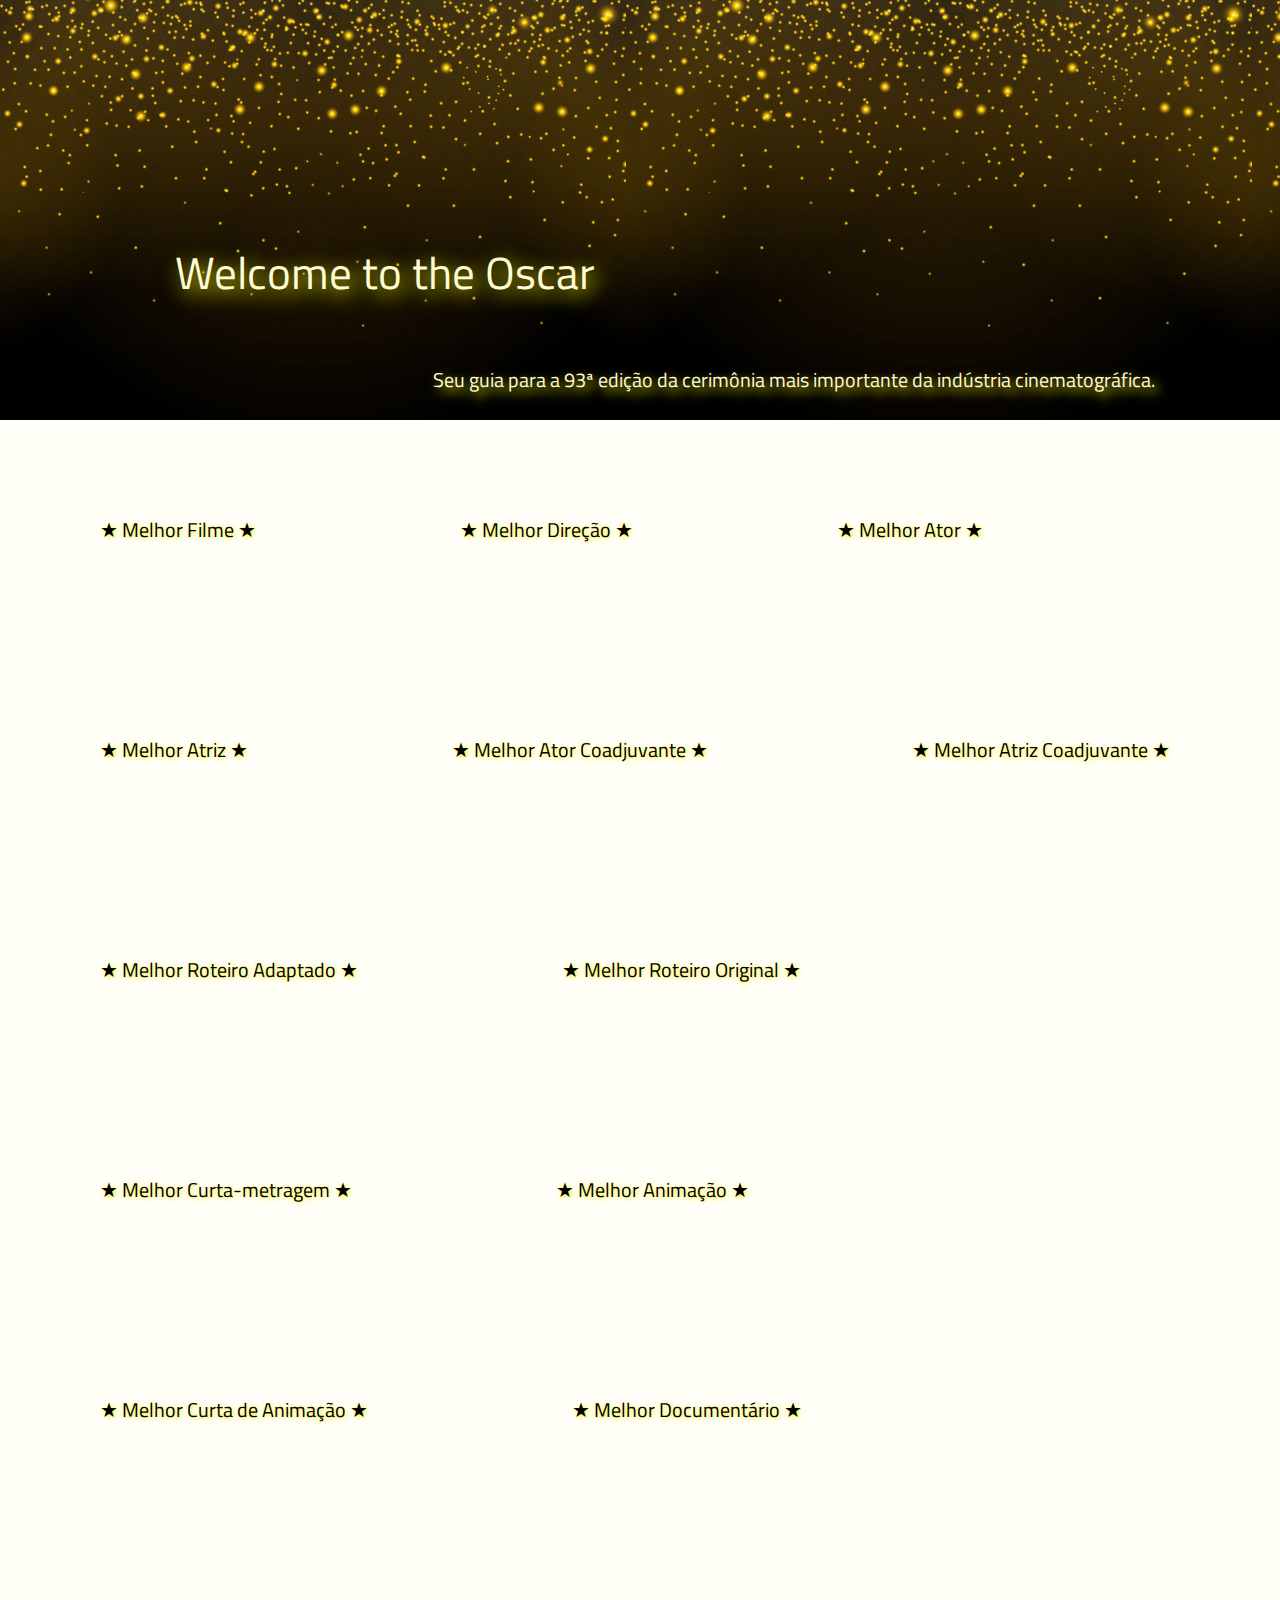
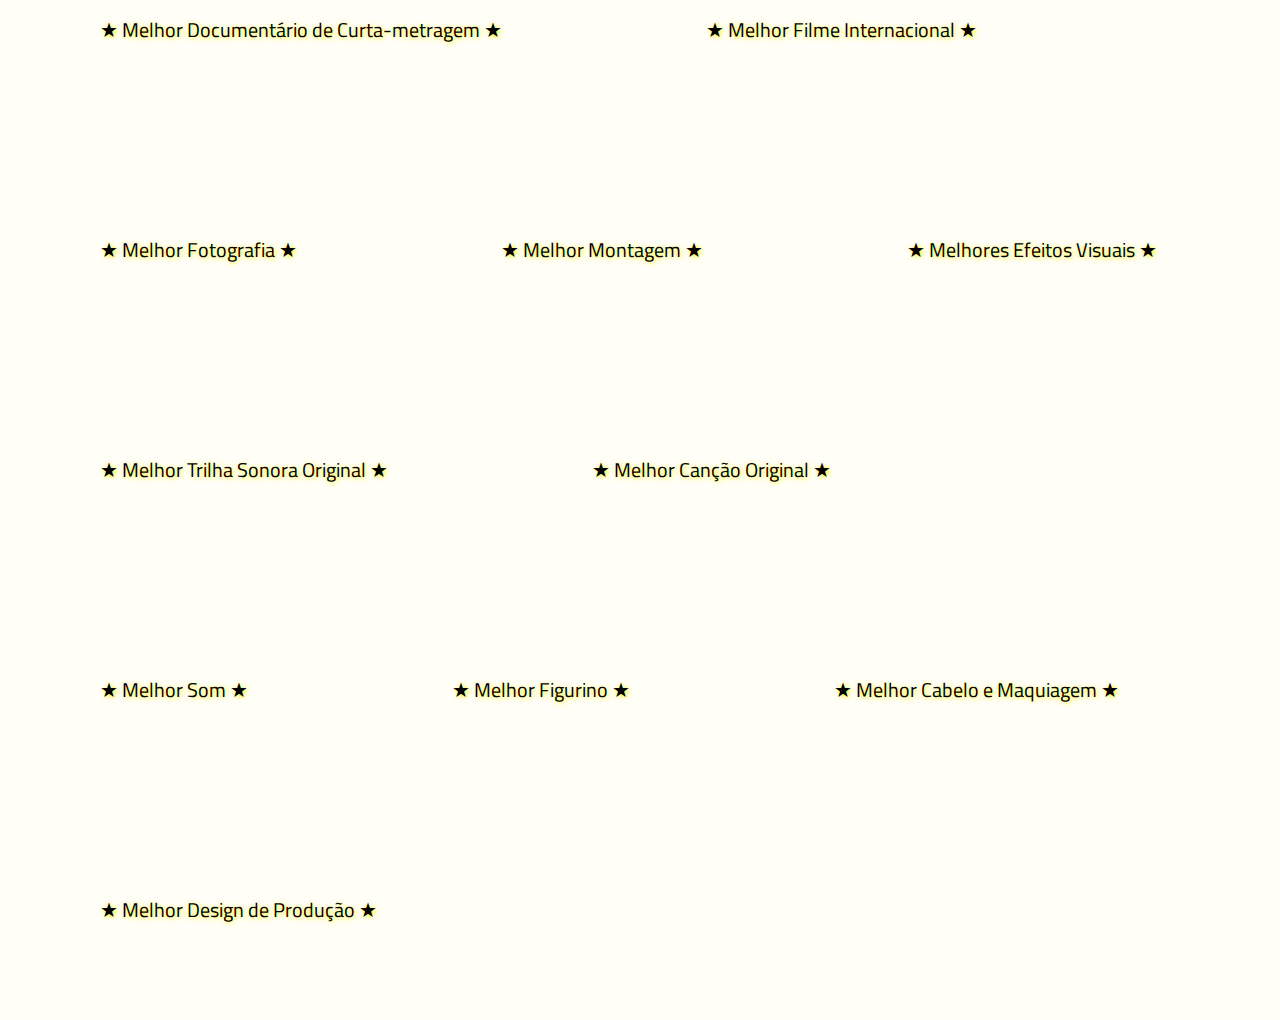
<file: index.html>
<!DOCTYPE html>
<html lang="pt-br">
<head>
    <meta charset="UTF-8">
    <title>Oscar 2021</title>

    <link rel="stylesheet" href="reset.css">
    <link rel="stylesheet" href="style.css">
    <link href="https://fonts.googleapis.com/css2?family=Dosis:wght@200&family=Satisfy&family=Titillium+Web:wght@200&display=swap" rel="stylesheet">
</head>

<body>

    <!--<div class="nav-toggle">
        <label for="navicon" class="hamburger">
           <span></span>
           <span></span>
           <span></span>
        </label>
    </div>-->

    <header>
        <h1 class="cabecalho">Welcome to the Oscar</h1> 
        <h2 class="txt-cabecalho">Seu guia para a 93ª edição da cerimônia mais importante da indústria cinematográfica.</h2>
    </header>

    <nav class="caixa-nav">
        <ul class="lista-indicados">
            <li class="indicados">Melhor Filme</li>
            <li class="indicados">Melhor Direção</li>
            <li class="indicados">Melhor Ator</li>
            <li class="indicados">Melhor Atriz</li>
            <li class="indicados">Melhor Ator Coadjuvante</li>
            <li class="indicados">Melhor Atriz Coadjuvante</li>
            <li class="indicados">Melhor Roteiro Adaptado</li>
            <li class="indicados">Melhor Roteiro Original</li>
            <li class="indicados">Melhor Curta-metragem</li>
            <li class="indicados">Melhor Animação</li>
            <li class="indicados">Melhor Curta de Animação</li>
            <li class="indicados">Melhor Documentário</li>
            <li class="indicados">Melhor Documentário de Curta-metragem</li>
            <li class="indicados">Melhor Filme Internacional</li>
            <li class="indicados">Melhor Fotografia</li>
            <li class="indicados">Melhor Montagem</li>
            <li class="indicados">Melhores Efeitos Visuais</li>
            <li class="indicados">Melhor Trilha Sonora Original</li>
            <li class="indicados">Melhor Canção Original</li>
            <li class="indicados">Melhor Som</li>
            <li class="indicados">Melhor Figurino</li>
            <li class="indicados">Melhor Cabelo e Maquiagem</li>
            <li class="indicados">Melhor Design de Produção</li>
        </ul>
    </nav>

    <nav>

    </nav>
    
</body>
</html>
</file>
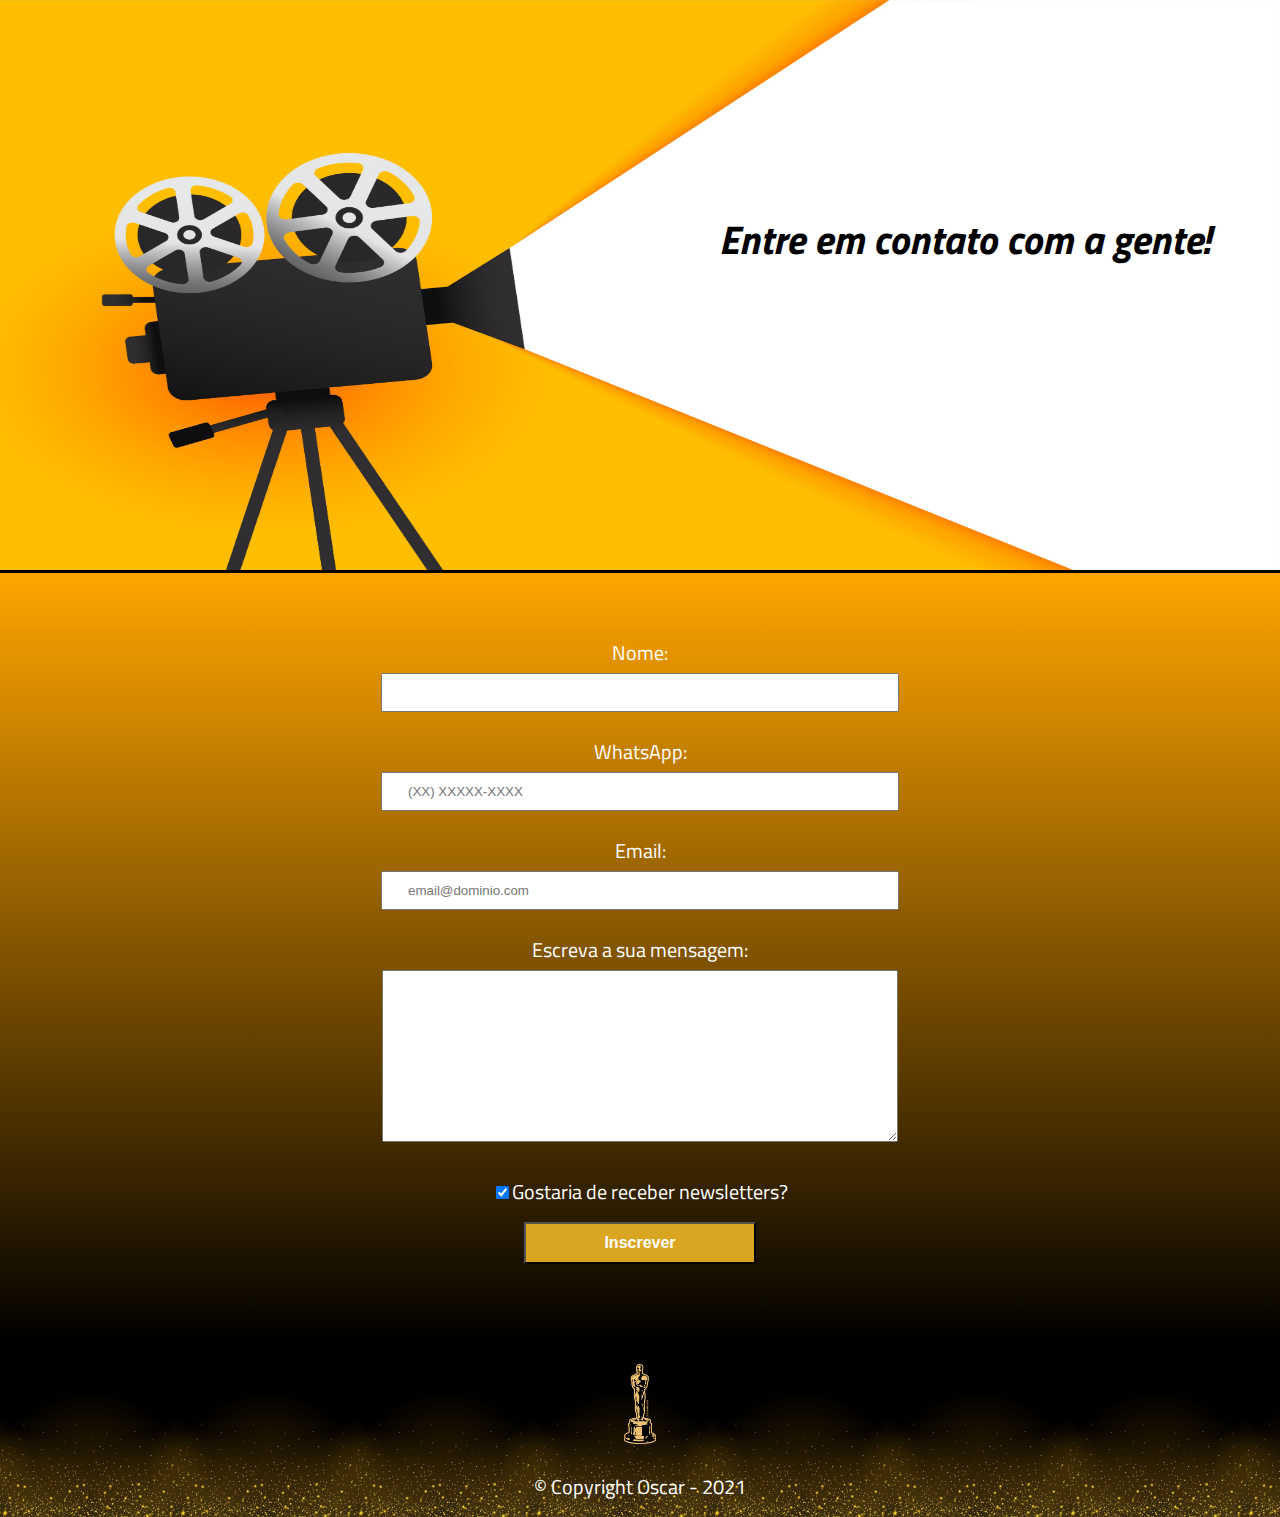
<file: contato.html>
<!DOCTYPE html>
<html lang="pt-br">
<head>
    <meta charset="UTF-8">
    <meta http-equiv="X-UA-Compatible" content="IE=edge">
    <meta name="viewport" content="width=device-width, initial-scale=1.0">

		<link rel="stylesheet" href="reset.css">
		<link rel="stylesheet" href="style-contato.css">
		<link rel="preconnect" href="https://fonts.gstatic.com"><link href="https://fonts.googleapis.com/css2?family=Titillium+Web:wght@200&display=swap" rel="stylesheet">
	</head>
	<body>
        <header>
			<img class="figura-camera" src="img/camera.jpg" alt="Camera iluminada">
		</header>

    <main>
        <form>
			<h1 class="titulo-cabeçalho">Entre em contato com a gente!</h1>
			<label for="nome">Nome:</label>
			<input type="text" id="nome" class="input-padrao" required>

			<label for="whatsapp">WhatsApp:</label>
			<input type="tel" id="telefone" class="input-padrao" required placeholder="(XX) XXXXX-XXXX">

			<label for="email">Email:</label>
			<input type="email" id="email" class="input-padrao" required placeholder="email@dominio.com">
			
			<label for="mensagem">Escreva a sua mensagem:</label>
			<textarea cols="70" rows="10" id="mensagem" class="input-padrao" required></textarea>

			<label class="checkbox" > <input type="checkbox" checked>Gostaria de receber newsletters?</label>

			<input type="submit" value="Inscrever" class="enviar">
        </form>
    </main>
    <footer>
		<h2><img class="oscardourado" src="img/oscar.png" alt="Trofeu do Oscar"></h2>
		<p class="copyright">&copy; Copyright Oscar - 2021</p>
    </footer>
    </body>
</html>
</file>
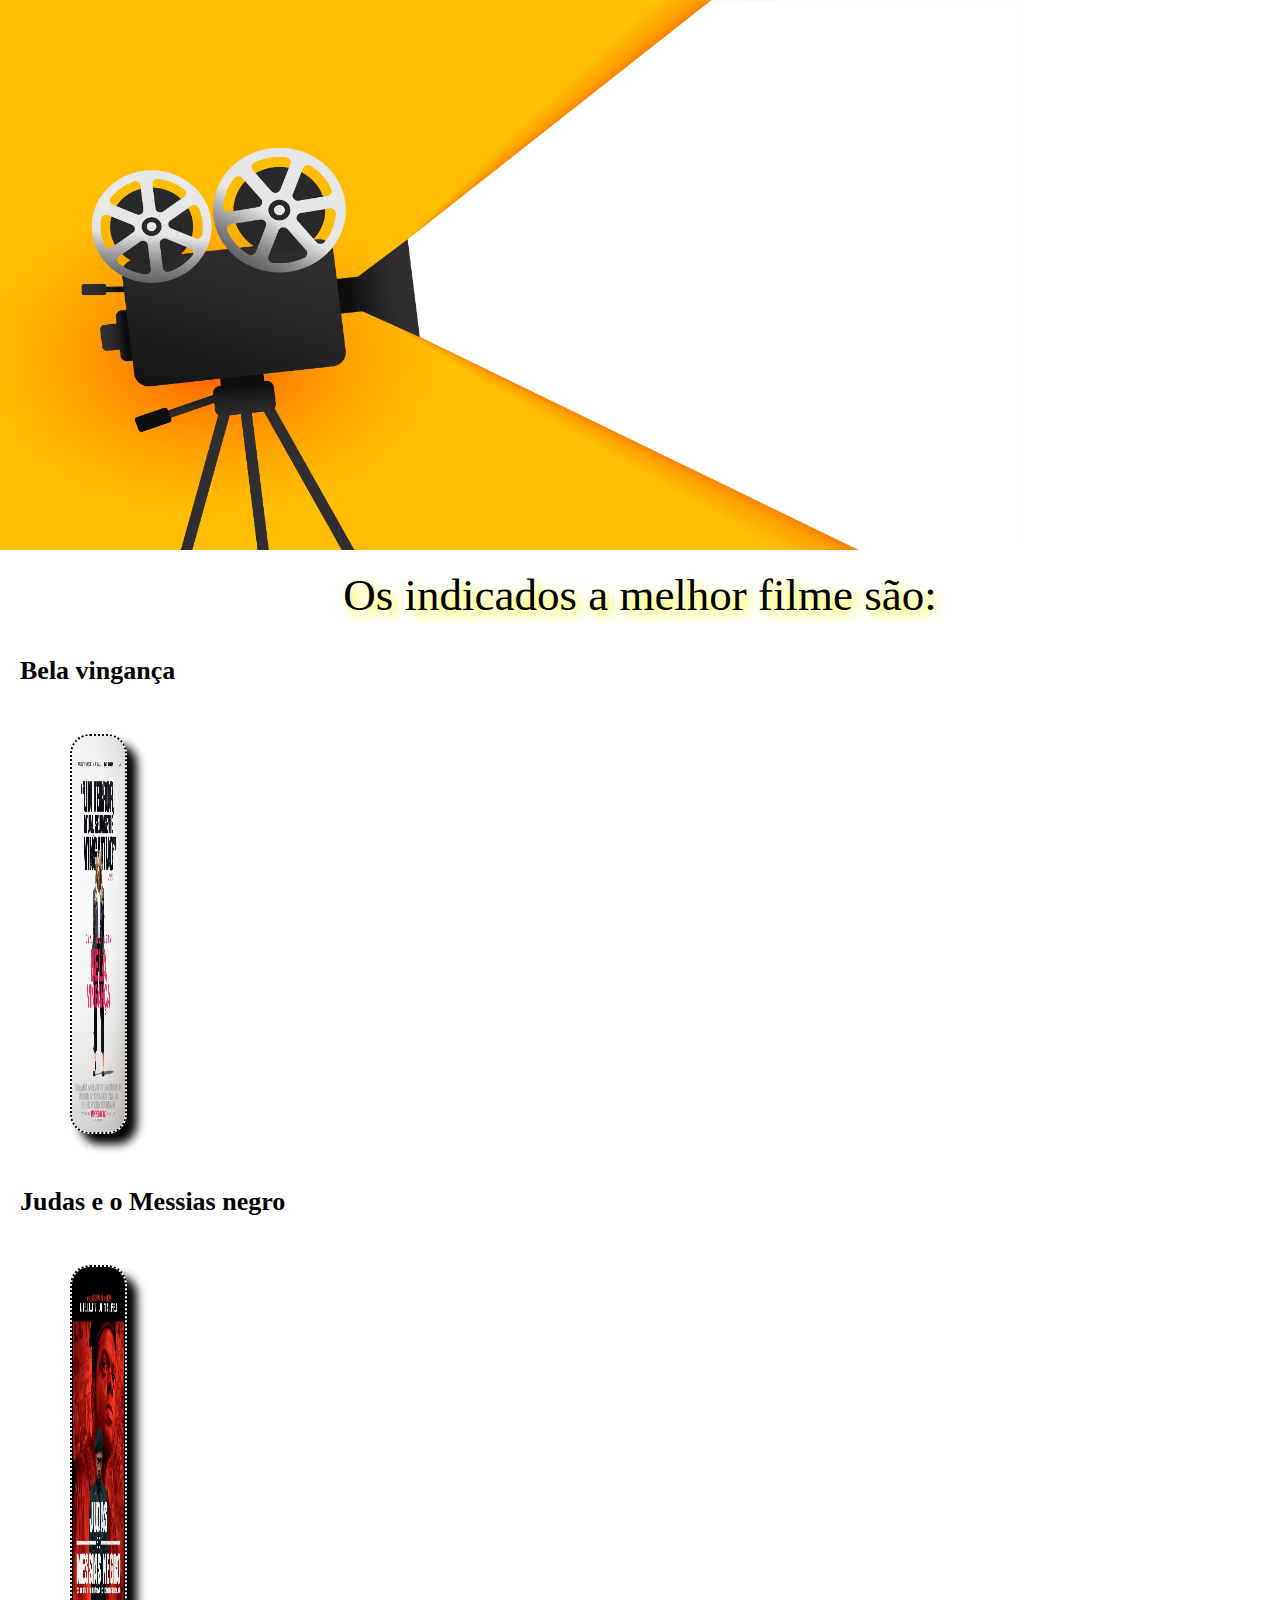
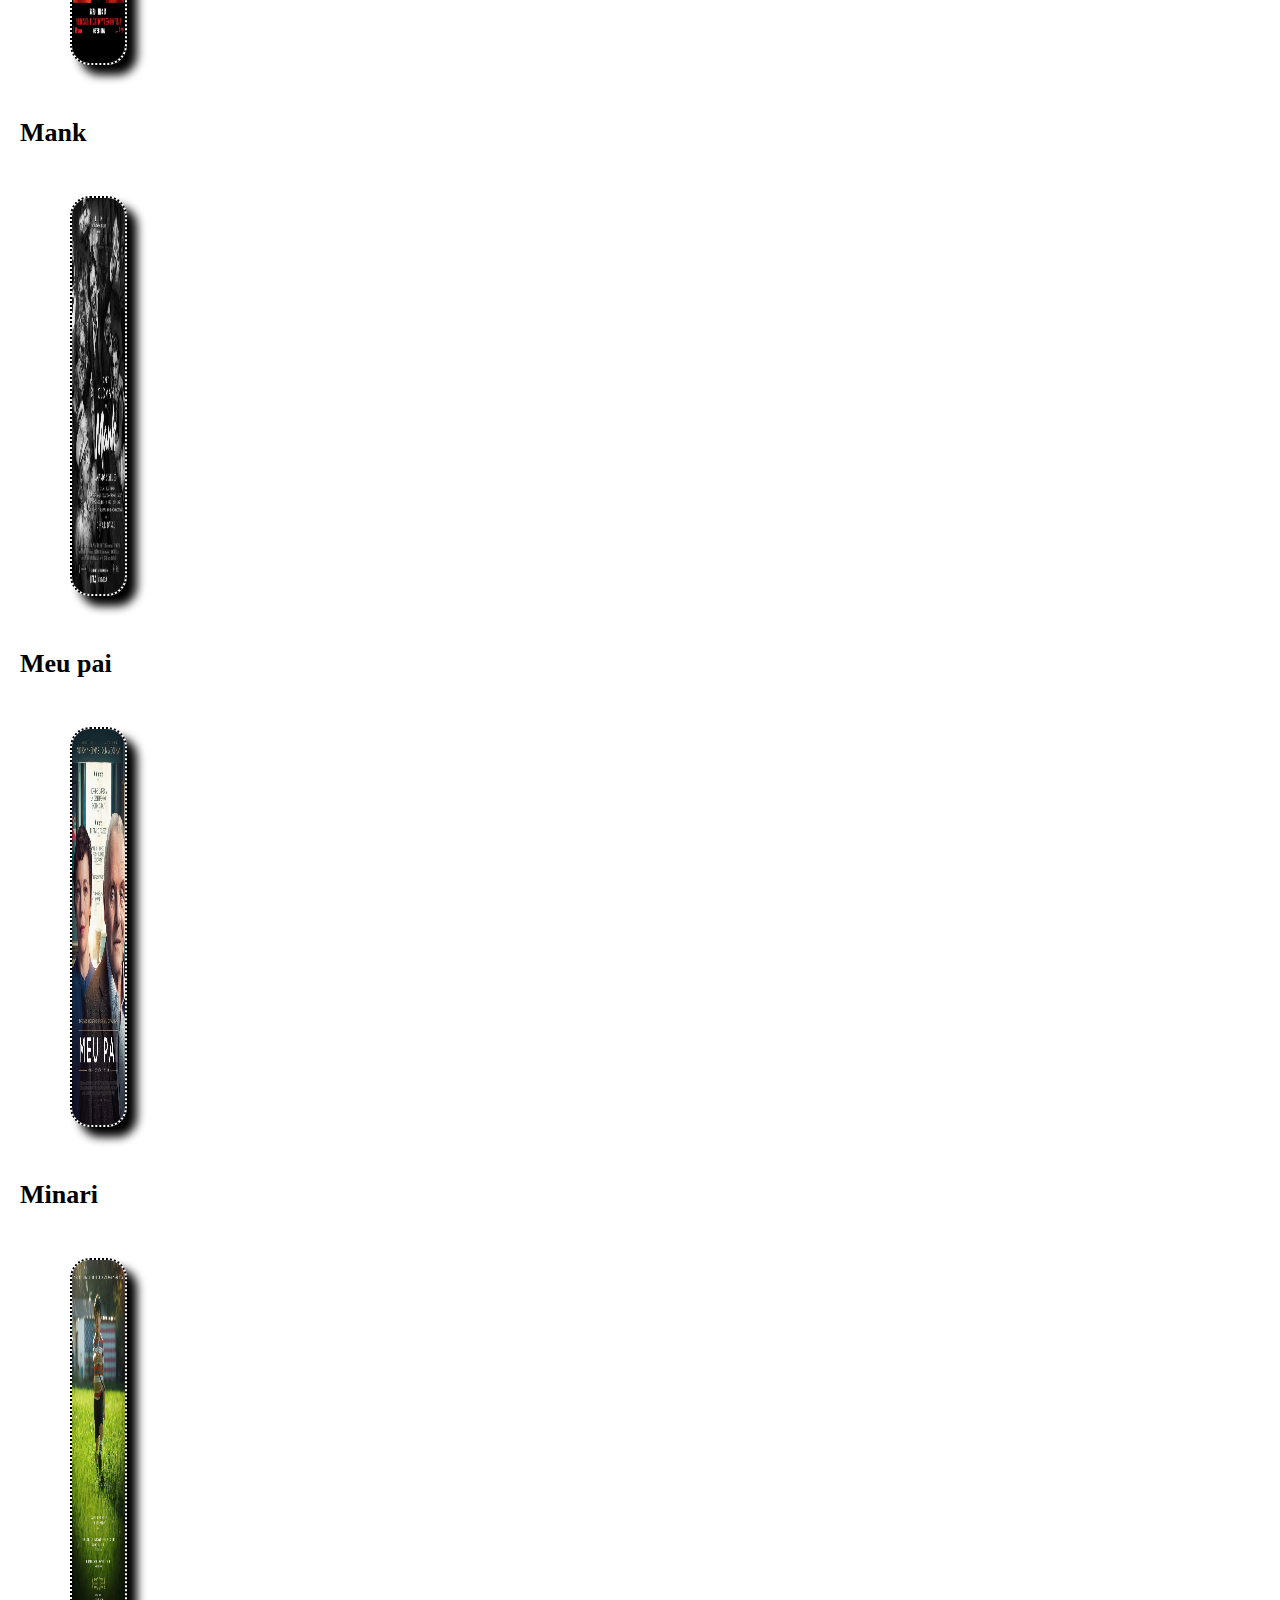
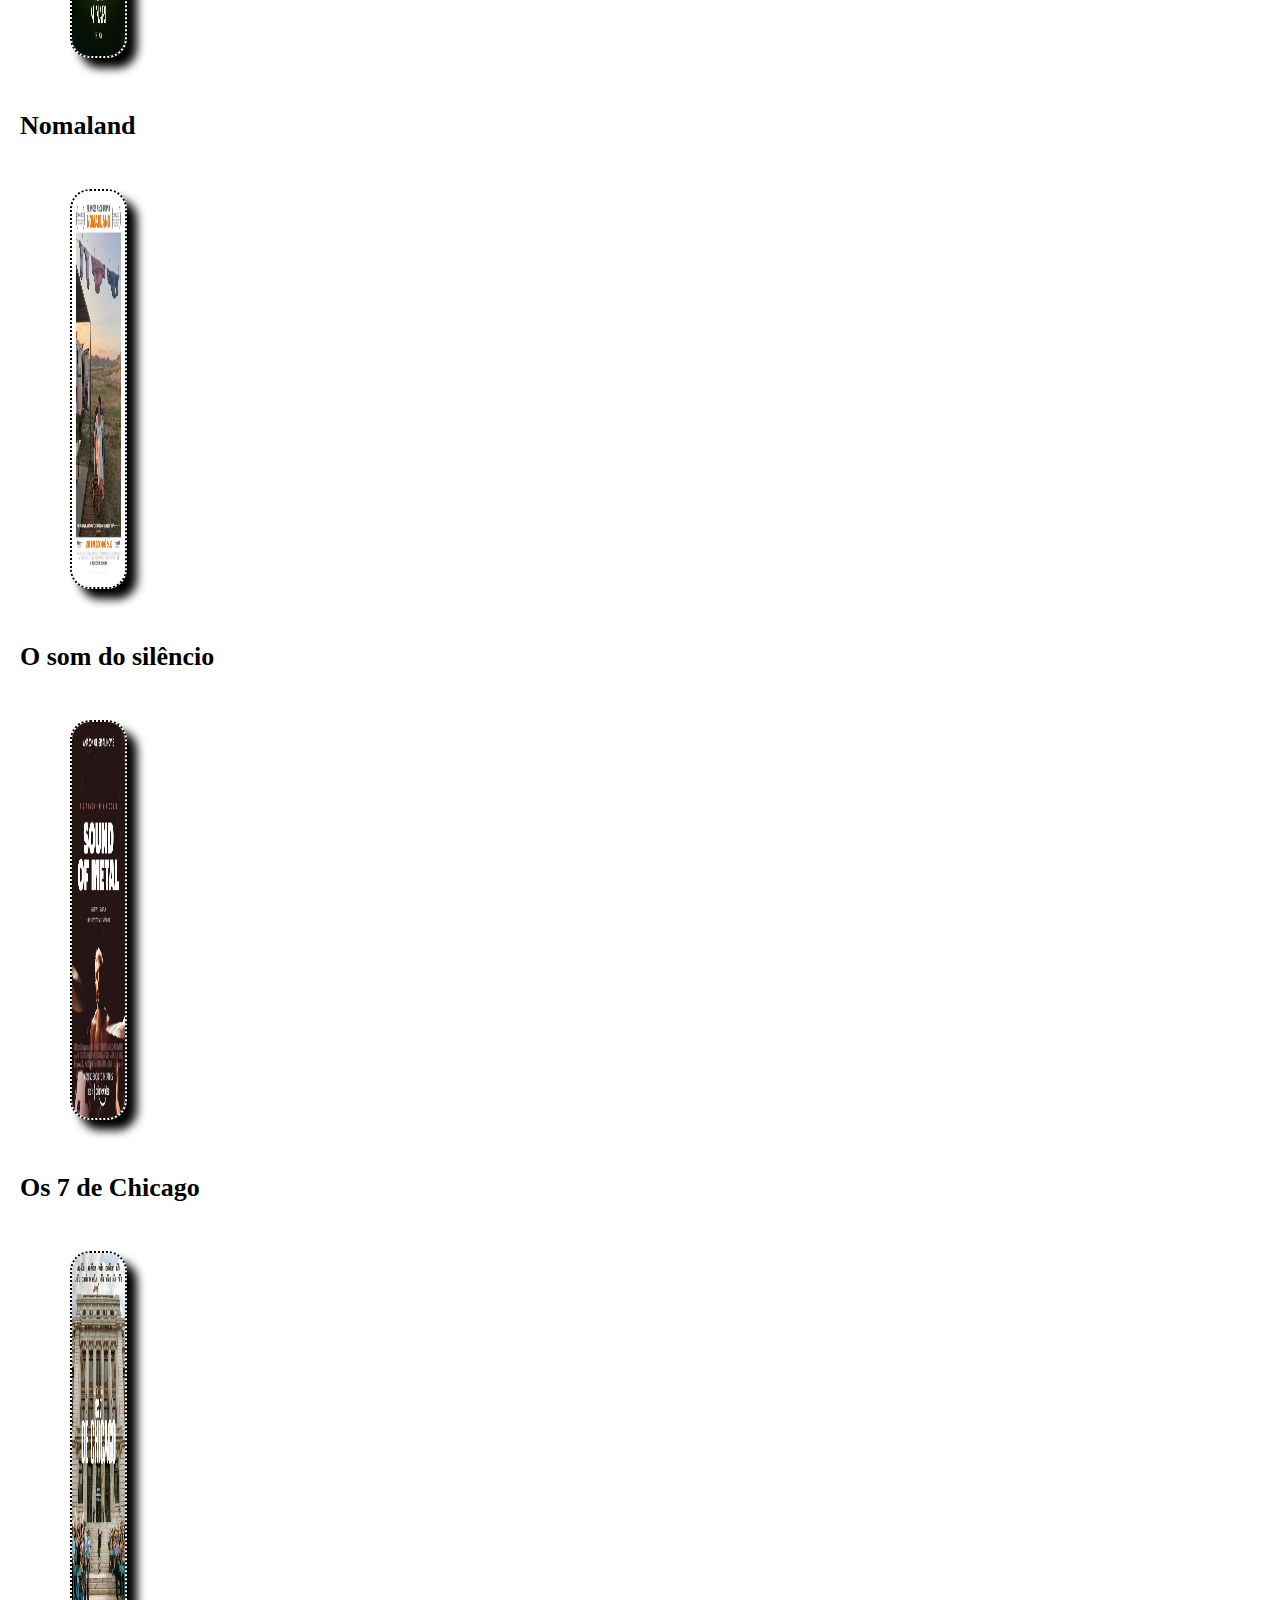
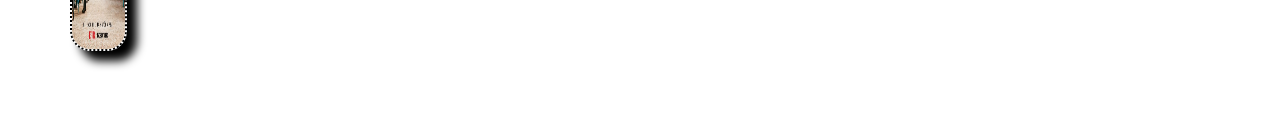
<file: melhor-filme.html>
<!DOCTYPE html>
<html lang="pt-br">
<head>
    <meta charset="UTF-8">
    <meta http-equiv="X-UA-Compatible" content="IE=edge">
    <meta name="viewport" content="width=device-width, initial-scale=1.0">
    <title>And the Oscar goes to...</title>

    <link rel="stylesheet" href="style-melhor-filme.css">
    <link rel="stylesheet" href="reset.css">
    <link href="https://fonts.googleapis.com/css2?family=Dosis:wght@200&family=Satisfy&family=Titillium+Web:wght@200&display=swap" rel="stylesheet">
    
</head>

<body>

    <header>
        <img src="img/camera.jpg" alt="Câmera cinematográfica">
    </header>
    <main>
        <!--<h1>
            And the Oscar Goes to... 
        </h1>-->
        <h1>Os indicados a melhor filme são:</h1>

        <ul class="filmes-indicados">
            <li>
                <h2>Bela vingança</h2>
                <img class="poster-filme" src="img/poster-bela-vinganca.jpg" alt="Poster do filme Bela vingança">
                <p class="filme-sinopse"></p>
            </li>
            <li>
                <h2>Judas e o Messias negro</h2>
                <img class="poster-filme" src="img/poster-judas-e-o-messias-negro.jpg" alt="Poster do filme Judas e o Messias negro">
                <p class="filme-sinopse"></p>
            </li>
            <li>
                <h2>Mank</h2>
                <img class="poster-filme" src="img/poster-mank.jpg" alt="Poster do filme Mank">
                <p class="filme-sinopse"></p>
            </li>
            <li>
                <h2>Meu pai</h2>
                <img class="poster-filme" src="img/poster-meu-pai.jpg" alt="Poster do filme Meu pai">
                <p class="filme-sinopse"></p>
            </li>
            <li>
                <h2>Minari</h2>
                <img class="poster-filme" src="img/poster-minari.jpg" alt="Poster do filme Minari">
                <p class="filme-sinopse"></p>
            </li>
            <li>
                <h2>Nomaland</h2>
                <img class="poster-filme" src="img/poster-nomadland.jpg" alt="Poster do filme Nomadland">
                <p class="filme-sinopse"></p>
            </li>
            <li>
                <h2>O som do silêncio</h2>
                <img class="poster-filme" src="img/poster-o-som-do-silencio.jpg" alt="Poster do filme O som do silêncio">
                <p class="filme-sinopse"></p>
            </li>
            <li>
                <h2>Os 7 de Chicago</h2>
                <img class="poster-filme" src="img/poster-os-7-de-chicago.jpg" alt="Poster do filme Os 7 de Chicago">
                <p class="filme-sinopse"></p>
            </li>
     
        
        </ul>

        
    </main>
    
</body>
</html>
</file>
<file: style.css>
/* códigos das fontes: 
font-family: 'Dosis', sans-serif;
font-family: 'Satisfy', cursive;
font-family: 'Titillium Web', sans-serif;
*/ 

body {
    font-family: 'Titillium Web', sans-serif;
}

/*.nav-toggle {
    display: block;
    padding: 10px 10px 15px 10px;
    background: #fff;
    position: fixed;
    top: 0px;
    left: 0px;
    z-index: 50;
    }
    .hamburger {
    width: 1.08em;
    position: relative;
    display: inline-block;
    height: 0.6em;
    font-size: 1.2em;
    background: #fff;
    }
    .hamburger span {
    display: block;
    width: 33px;
    height: 4px;
    margin-bottom: 5px;
    position: relative;
    background: #cdcdcd;
    border-radius: 3px;
    }*/

header {
    background: url(img/estrelas.jpg);
    width: 100%;
    height: 420px;
}

.cabecalho {
    color: rgb(255, 251, 213);;
    font-size: 45px;
    padding: 250px 0 0 175px;
    text-shadow: 5px 5px 20px yellow;
}

.txt-cabecalho {
    color: rgb(255, 251, 213);
    text-align: end;
    font-size: 20px;
    padding: 75px 125px 100px 0;
    text-shadow: 5px 5px 12px yellow;
}

/* barra de navegação */ 

.caixa-nav {
    background: rgb(255, 254, 247);
}

.indicados {
    display: inline-block;
    padding: 100px;
    font-size: 20px;
    text-shadow: 1px 1px 5px rgb(247, 242, 0);
}

.indicados:before {
    content: "★ ";
}
.indicados:after {
    content: " ★";
}

.indicados:hover {
    font-size: 22px;
}
</file>
<file: style-contato.css>
body{
    font-family: 'Titillium Web', sans-serif;
    background-color: black;
    font-size: 20px;
}

.figura-camera{
    width: 100%;
    height:570px;
}

h1{
    position: absolute;
    top: 200px;
    right: 50px;
}

.titulo-cabeçalho{
    font-family: 'Titillium Web', sans-serif;
    font-size: 40px;
    font-style: italic;
    font-weight: bold;
    color: black;
    padding: 20px;
    text-align: center;
    margin: 0 0 20px;
}

form{
    display: flex;
    flex-direction: column;
    justify-content: center;
    align-items: center;
    background: linear-gradient(#FFA500,black);
    padding:60px;
}

form label {
    display: block;
    text-align: center;
    color: white;
    padding: 10px;
}

.input-padrao{
    display: block;
    width: 40%;
    margin: 0 0 20px;
    padding: 10px 25px;
}

.checkbox{
    padding: 20px;
}

.enviar{
    background-color: #daa520;
    color: white;
    font-size: 16px;
    margin: 0 0 20px;
    font-weight: bold;
    padding: 10px 25px;
    width: 20%;
}

.enviar:hover{
    background-color: #B8860B;
    transform: scale(1.05);
}

footer {
    background-image: url(img/estrelas2.jpg);
    background-size: contain;
    width: 100%;
    position: absolute;
}

h2{
    text-align: center;
    padding: 20px;
}

.oscardourado {
    height: 80px;
}

p{
    color:white;
    text-align: center;
    margin-bottom: 10px;
    padding: 10px;
}

@media screen and (max-width: 480px){

    h1{
        text-align: center;
    }
}
</file>
<file: style-melhor-filme.css>
body {
    font-family: 'Titillium Web', sans-serif;
}

header img {
    width: 80%;
    height: 550px;
}

main h1 {
    text-align: center;
    font-size: 45px;
    margin: 20px;
    text-shadow: 5px 5px 12px yellow;
}

.poster-filme {
    width: 15%;
    height: 400px;
    margin: 50px;
    box-sizing: border-box;
    border: 2px dotted #000000;
    border-radius: 20px;
    box-shadow: 10px 10px 10px black;
}

.filmes-indicados {
    display: inline-block;
    text-align:inherit;
    font-weight: bold;
    font-size: 26px;
    margin: 20px;
    
}
</file>
